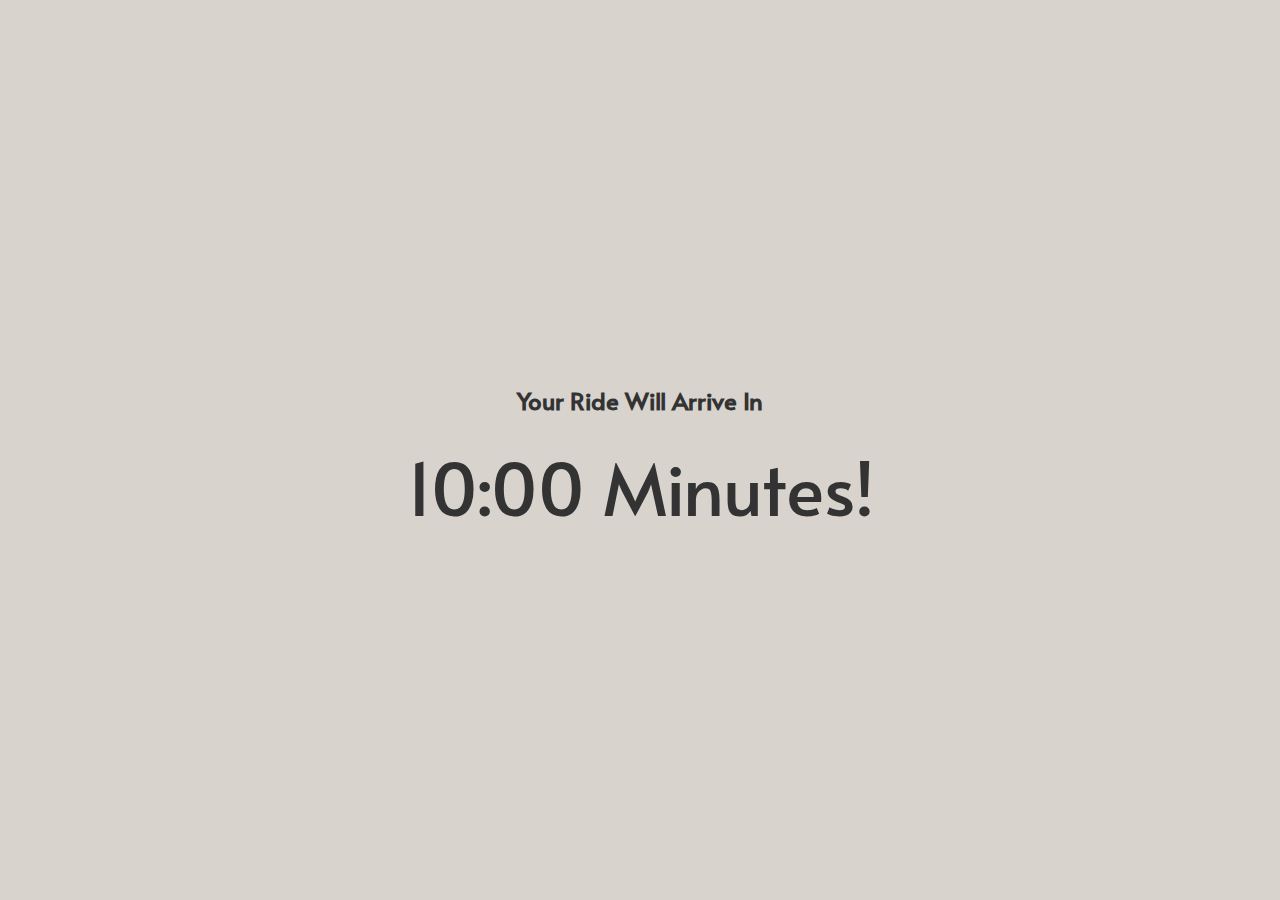
<file: uber/timer.html>
<!DOCTYPE html>
<html lang="en" dir="ltr">
  <head>
    <meta charset="utf-8">
    <title>UBER</title>
    <link rel="stylesheet" href="assets/css/style.css">
    <link href="https://fonts.googleapis.com/css2?family=Alata&display=swap" rel="stylesheet">
    <script src="assets/js/timer.js"></script>
  </head>
  <body class="timer">

    <div class="container">
        <h2>Your Ride Will Arrive In</h2>
        <div class="time"><span id="time">10:00</span> Minutes!</div>
        </ul>
      </div>
  </body>
</html>
</file>
<file: uber/assets/css/style.css>
body, html {
    height: 100%;
    margin: 0;
  scroll-behavior: smooth;
  font-family: 'Alata', sans-serif;

}
/* nav bar */
.header 
  {
    overflow: hidden;
    background-color: #343a40!important;
    padding: 10px 10px;
  }
  /* navbar logo */
  .logo {
    display: inline-block;
    margin-top: 13px;
    object-fit: contain;
    margin-bottom: -5px;
    margin-inline-start: 100vh;
    color: #ffffff;
    text-align: center;
    font-size: 30px;
}
.bookride{
  background-color: #ffd571;
  border: none;
  color: black;
  float:right;
  padding: 20px;
  text-align: center;
  font-size: 16px;
  margin: 4px 2px;
  cursor: pointer;
  border-radius: 8px;
}
#map {
  height: 100vh;
}


h1 {
  font-weight: normal;
}

.timer {
  -webkit-box-align: center;
  -ms-flex-align: center;
  align-items: center;
  background-color: #d8d3cd;
  display: -webkit-box;
  display: -ms-flexbox;
  display: flex;
}

.container {
  color: #333;
  margin: 0 auto;
  padding: 0.5rem;
  text-align: center;
}
.time {
  font-size: 4.5rem;
}
</file>
